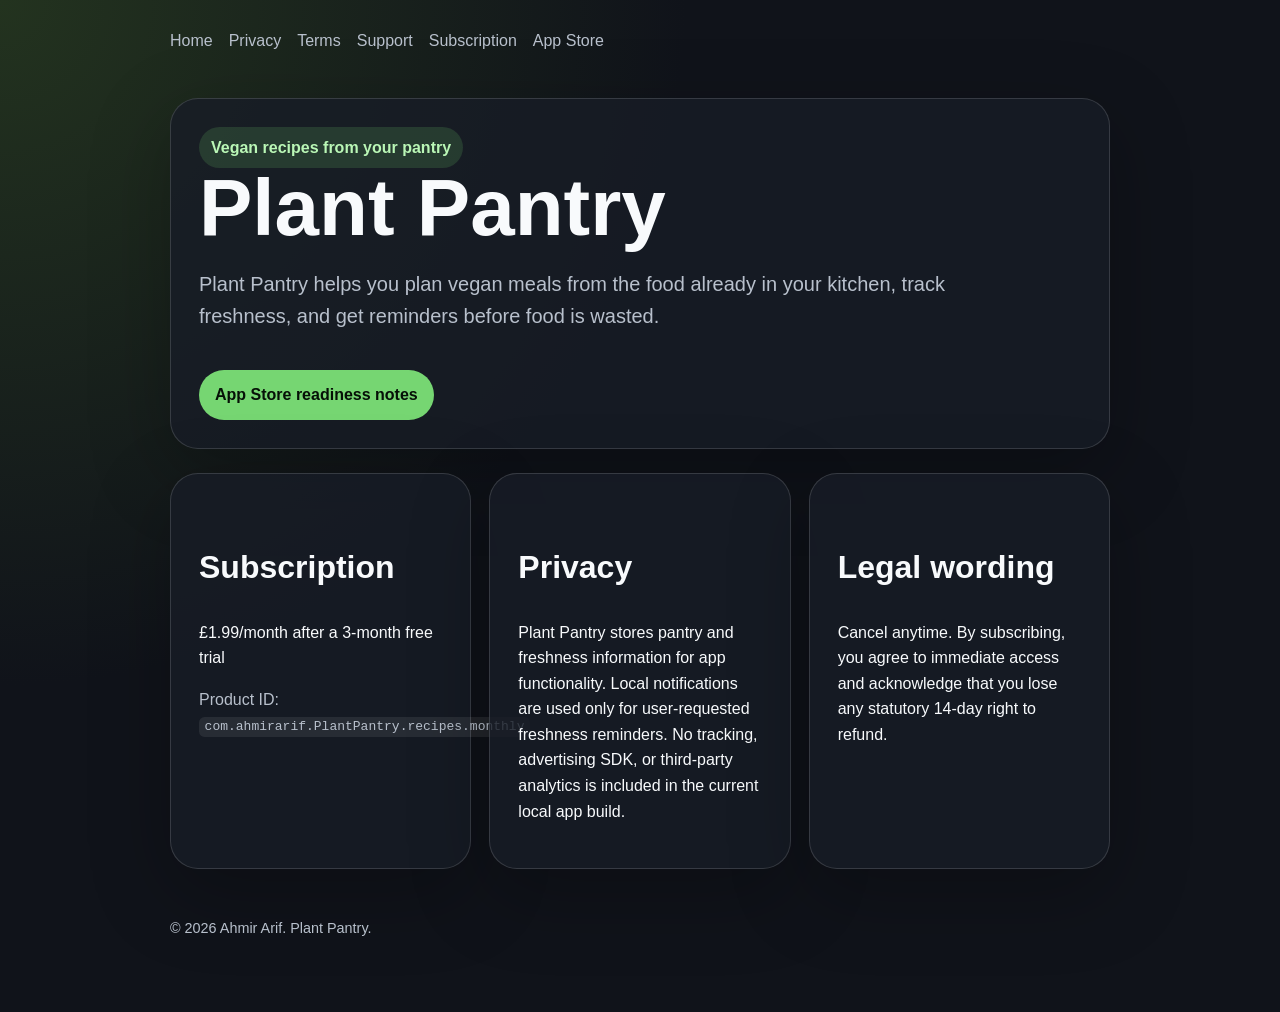
<file: index.html>
<!doctype html><html lang="en"><head><meta charset="utf-8"><meta name="viewport" content="width=device-width,initial-scale=1"><title>Plant Pantry</title><meta name="description" content="Plant Pantry helps you plan vegan meals from the food already in your kitchen, track freshness, and get reminders before food is wasted."><link rel="stylesheet" href="styles.css"></head><body><main class="wrap"><nav><a href="./">Home</a><a href="privacy/">Privacy</a><a href="terms/">Terms</a><a href="support/">Support</a><a href="subscription/">Subscription</a><a href="app-store/">App Store</a></nav><section class="hero"><span class="pill">Vegan recipes from your pantry</span><h1>Plant Pantry</h1><p class="sub">Plant Pantry helps you plan vegan meals from the food already in your kitchen, track freshness, and get reminders before food is wasted.</p><a class="btn" href="app-store/">App Store readiness notes</a></section><section class="grid"><article class="card"><h2>Subscription</h2><p>£1.99/month after a 3-month free trial</p><p class="muted">Product ID: <code>com.ahmirarif.PlantPantry.recipes.monthly</code></p></article><article class="card"><h2>Privacy</h2><p>Plant Pantry stores pantry and freshness information for app functionality. Local notifications are used only for user-requested freshness reminders. No tracking, advertising SDK, or third-party analytics is included in the current local app build.</p></article><article class="card"><h2>Legal wording</h2><p>Cancel anytime. By subscribing, you agree to immediate access and acknowledge that you lose any statutory 14-day right to refund.</p></article></section><footer>© 2026 Ahmir Arif. Plant Pantry.</footer></main></body></html>
</file>
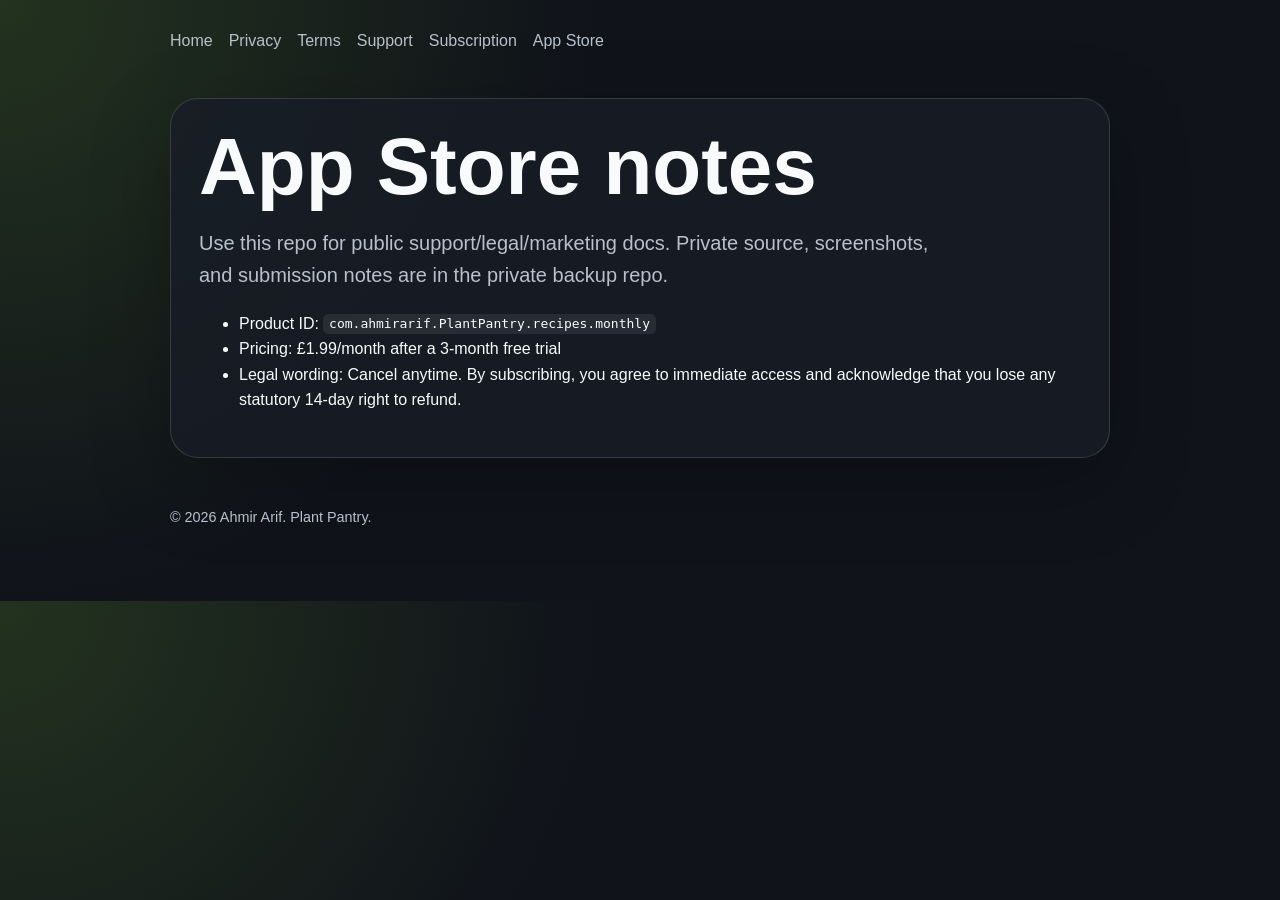
<file: app-store/index.html>
<!doctype html><html lang="en"><head><meta charset="utf-8"><meta name="viewport" content="width=device-width,initial-scale=1"><title>Plant Pantry - App-Store</title><link rel="stylesheet" href="../styles.css"></head><body><main class="wrap"><nav><a href="../">Home</a><a href="../privacy/">Privacy</a><a href="../terms/">Terms</a><a href="../support/">Support</a><a href="../subscription/">Subscription</a><a href="../app-store/">App Store</a></nav><section class="hero"><h1>App Store notes</h1><p class="sub">Use this repo for public support/legal/marketing docs. Private source, screenshots, and submission notes are in the private backup repo.</p><ul><li>Product ID: <code>com.ahmirarif.PlantPantry.recipes.monthly</code></li><li>Pricing: £1.99/month after a 3-month free trial</li><li>Legal wording: Cancel anytime. By subscribing, you agree to immediate access and acknowledge that you lose any statutory 14-day right to refund.</li></ul></section><footer>© 2026 Ahmir Arif. Plant Pantry.</footer></main></body></html>
</file>
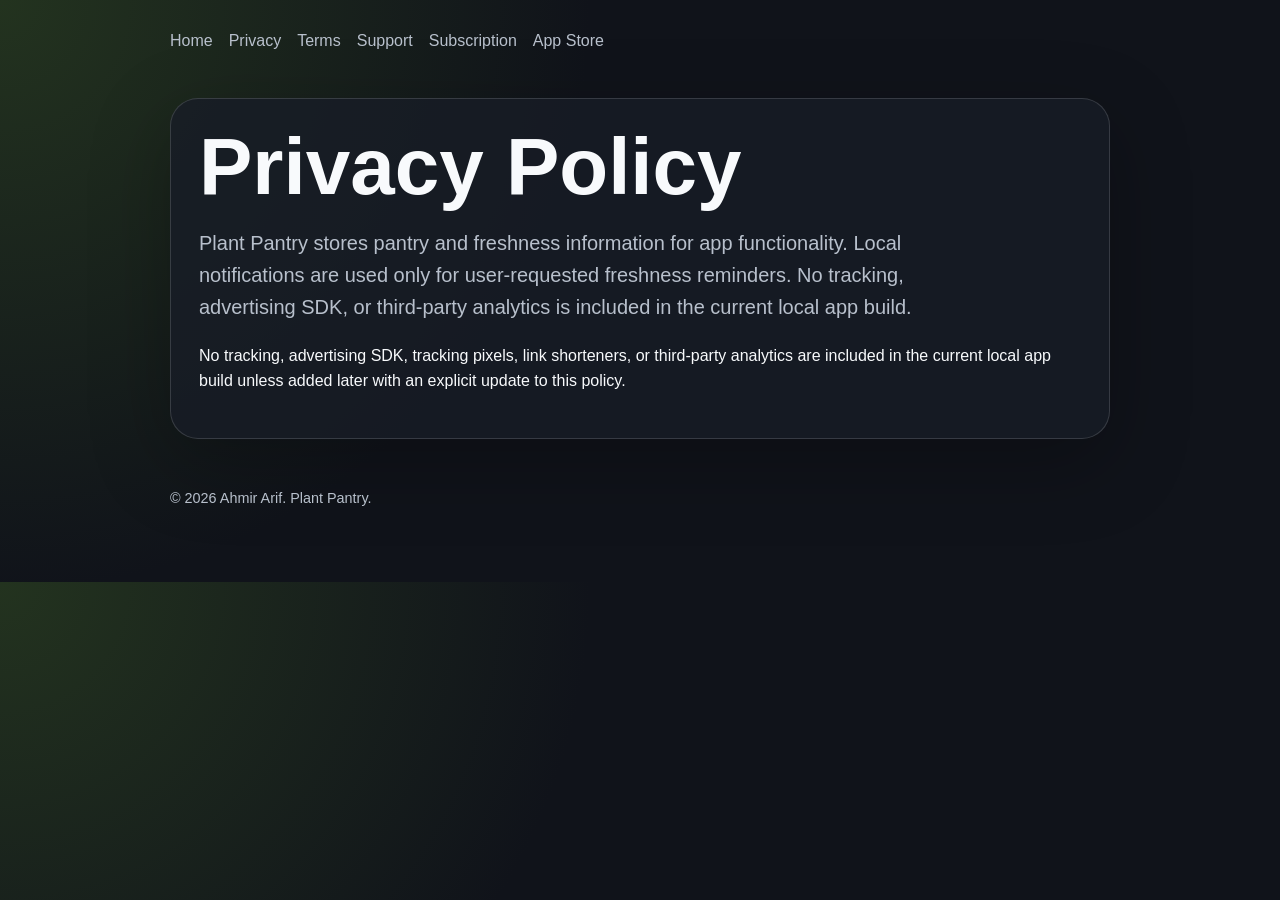
<file: privacy/index.html>
<!doctype html><html lang="en"><head><meta charset="utf-8"><meta name="viewport" content="width=device-width,initial-scale=1"><title>Plant Pantry - Privacy</title><link rel="stylesheet" href="../styles.css"></head><body><main class="wrap"><nav><a href="../">Home</a><a href="../privacy/">Privacy</a><a href="../terms/">Terms</a><a href="../support/">Support</a><a href="../subscription/">Subscription</a><a href="../app-store/">App Store</a></nav><section class="hero"><h1>Privacy Policy</h1><p class="sub">Plant Pantry stores pantry and freshness information for app functionality. Local notifications are used only for user-requested freshness reminders. No tracking, advertising SDK, or third-party analytics is included in the current local app build.</p><p>No tracking, advertising SDK, tracking pixels, link shorteners, or third-party analytics are included in the current local app build unless added later with an explicit update to this policy.</p></section><footer>© 2026 Ahmir Arif. Plant Pantry.</footer></main></body></html>
</file>
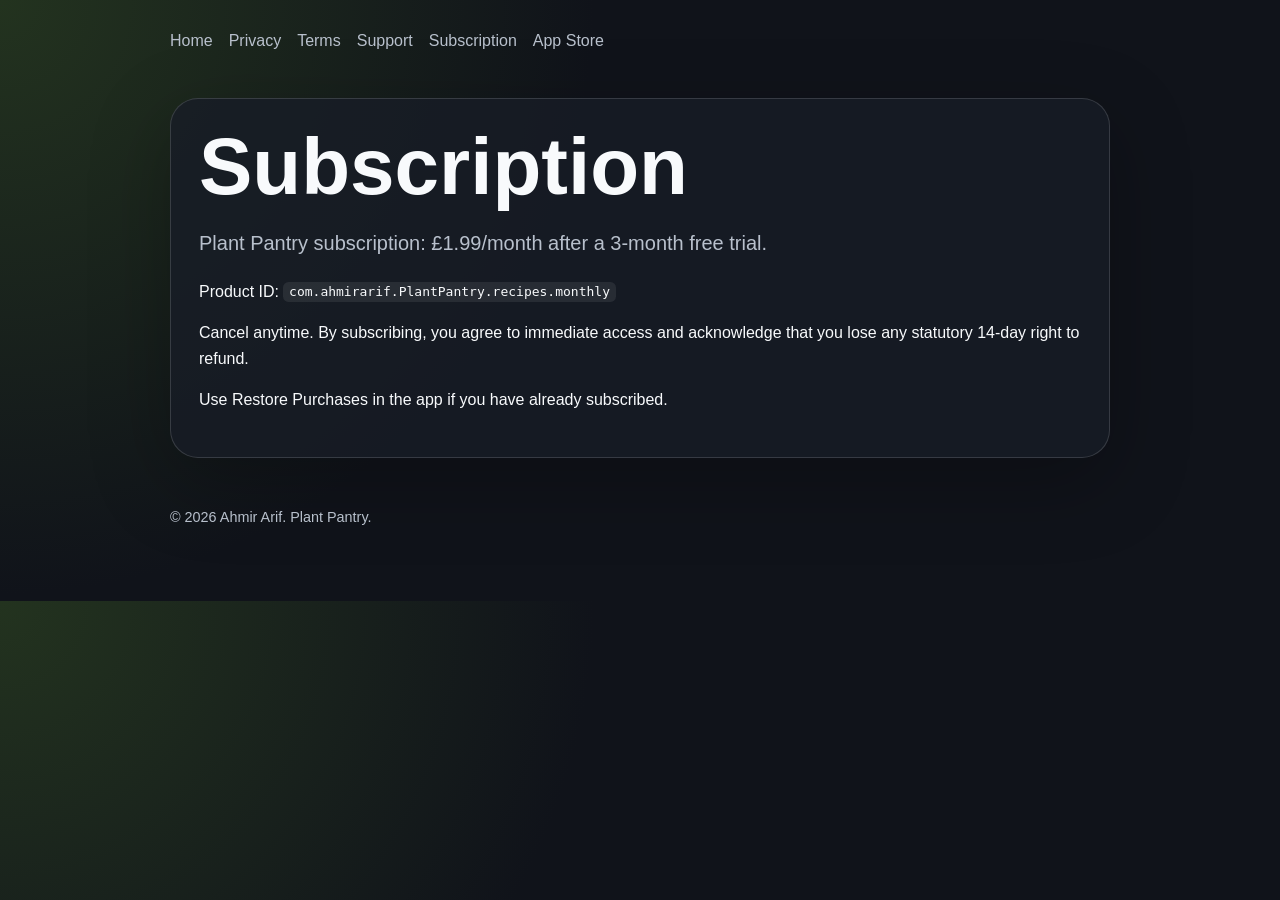
<file: subscription/index.html>
<!doctype html><html lang="en"><head><meta charset="utf-8"><meta name="viewport" content="width=device-width,initial-scale=1"><title>Plant Pantry - Subscription</title><link rel="stylesheet" href="../styles.css"></head><body><main class="wrap"><nav><a href="../">Home</a><a href="../privacy/">Privacy</a><a href="../terms/">Terms</a><a href="../support/">Support</a><a href="../subscription/">Subscription</a><a href="../app-store/">App Store</a></nav><section class="hero"><h1>Subscription</h1><p class="sub">Plant Pantry subscription: £1.99/month after a 3-month free trial.</p><p>Product ID: <code>com.ahmirarif.PlantPantry.recipes.monthly</code></p><p>Cancel anytime. By subscribing, you agree to immediate access and acknowledge that you lose any statutory 14-day right to refund.</p><p>Use Restore Purchases in the app if you have already subscribed.</p></section><footer>© 2026 Ahmir Arif. Plant Pantry.</footer></main></body></html>
</file>
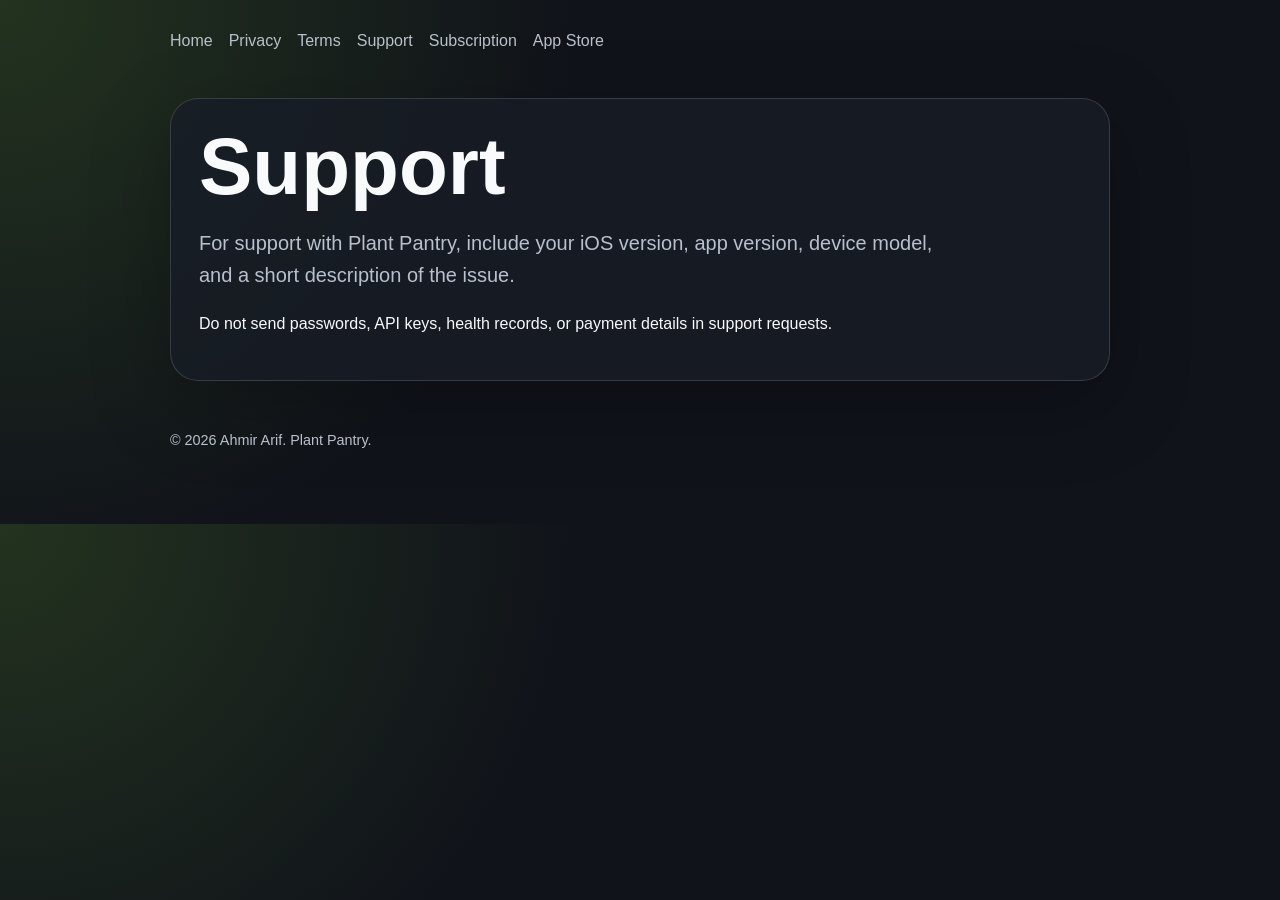
<file: support/index.html>
<!doctype html><html lang="en"><head><meta charset="utf-8"><meta name="viewport" content="width=device-width,initial-scale=1"><title>Plant Pantry - Support</title><link rel="stylesheet" href="../styles.css"></head><body><main class="wrap"><nav><a href="../">Home</a><a href="../privacy/">Privacy</a><a href="../terms/">Terms</a><a href="../support/">Support</a><a href="../subscription/">Subscription</a><a href="../app-store/">App Store</a></nav><section class="hero"><h1>Support</h1><p class="sub">For support with Plant Pantry, include your iOS version, app version, device model, and a short description of the issue.</p><p>Do not send passwords, API keys, health records, or payment details in support requests.</p></section><footer>© 2026 Ahmir Arif. Plant Pantry.</footer></main></body></html>
</file>
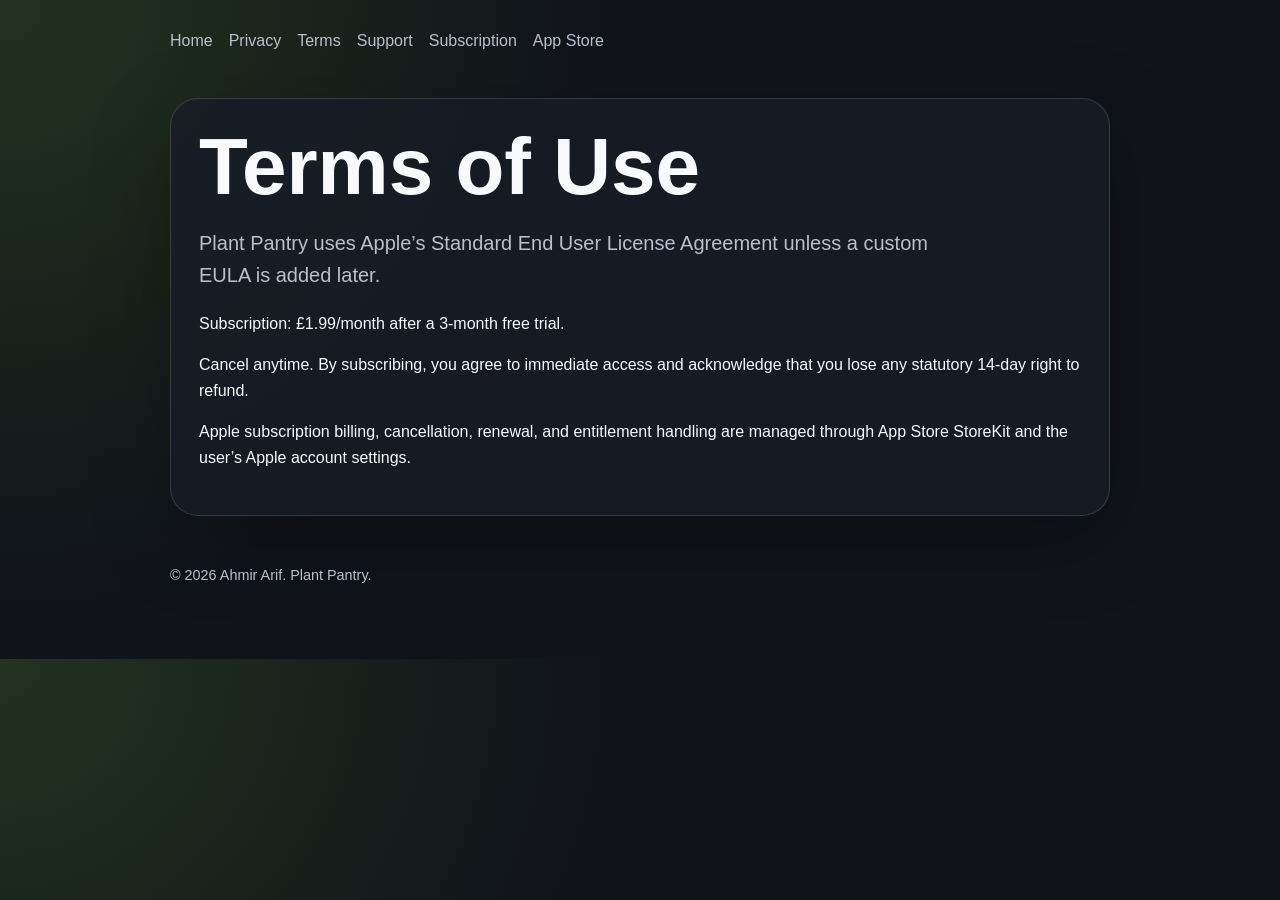
<file: terms/index.html>
<!doctype html><html lang="en"><head><meta charset="utf-8"><meta name="viewport" content="width=device-width,initial-scale=1"><title>Plant Pantry - Terms</title><link rel="stylesheet" href="../styles.css"></head><body><main class="wrap"><nav><a href="../">Home</a><a href="../privacy/">Privacy</a><a href="../terms/">Terms</a><a href="../support/">Support</a><a href="../subscription/">Subscription</a><a href="../app-store/">App Store</a></nav><section class="hero"><h1>Terms of Use</h1><p class="sub">Plant Pantry uses Apple’s Standard End User License Agreement unless a custom EULA is added later.</p><p>Subscription: £1.99/month after a 3-month free trial.</p><p>Cancel anytime. By subscribing, you agree to immediate access and acknowledge that you lose any statutory 14-day right to refund.</p><p>Apple subscription billing, cancellation, renewal, and entitlement handling are managed through App Store StoreKit and the user’s Apple account settings.</p></section><footer>© 2026 Ahmir Arif. Plant Pantry.</footer></main></body></html>
</file>
<file: styles.css>
:root{color-scheme:dark;--bg:#10131a;--card:#181d27;--text:#f8fafc;--muted:#b8c0cc;--accent:#76d672;--line:rgba(255,255,255,.14)}*{box-sizing:border-box}body{margin:0;font-family:-apple-system,BlinkMacSystemFont,"Segoe UI",sans-serif;background:radial-gradient(circle at top left,#23331f,var(--bg) 42%);color:var(--text);line-height:1.6}.wrap{max-width:980px;margin:0 auto;padding:28px 20px 72px}nav{display:flex;gap:16px;flex-wrap:wrap;margin-bottom:44px}nav a{color:var(--muted);text-decoration:none}nav a:hover{color:var(--text)}.hero,.card{background:rgba(24,29,39,.82);border:1px solid var(--line);border-radius:28px;padding:28px;box-shadow:0 24px 80px rgba(0,0,0,.26)}h1{font-size:clamp(2.4rem,8vw,5rem);line-height:1;margin:0 0 14px}h2{font-size:2rem;margin-top:40px}.sub{font-size:1.25rem;color:var(--muted);max-width:760px}.grid{display:grid;grid-template-columns:repeat(auto-fit,minmax(230px,1fr));gap:18px;margin:24px 0}.pill{display:inline-flex;padding:8px 12px;border-radius:999px;background:rgba(118,214,114,.16);color:#baf7b6;font-weight:700}.btn{display:inline-block;margin-top:18px;padding:12px 16px;background:var(--accent);color:#061007;border-radius:999px;text-decoration:none;font-weight:800}.muted{color:var(--muted)}footer{margin-top:48px;color:var(--muted);font-size:.9rem}code{background:rgba(255,255,255,.08);padding:.15rem .35rem;border-radius:.35rem}
</file>
